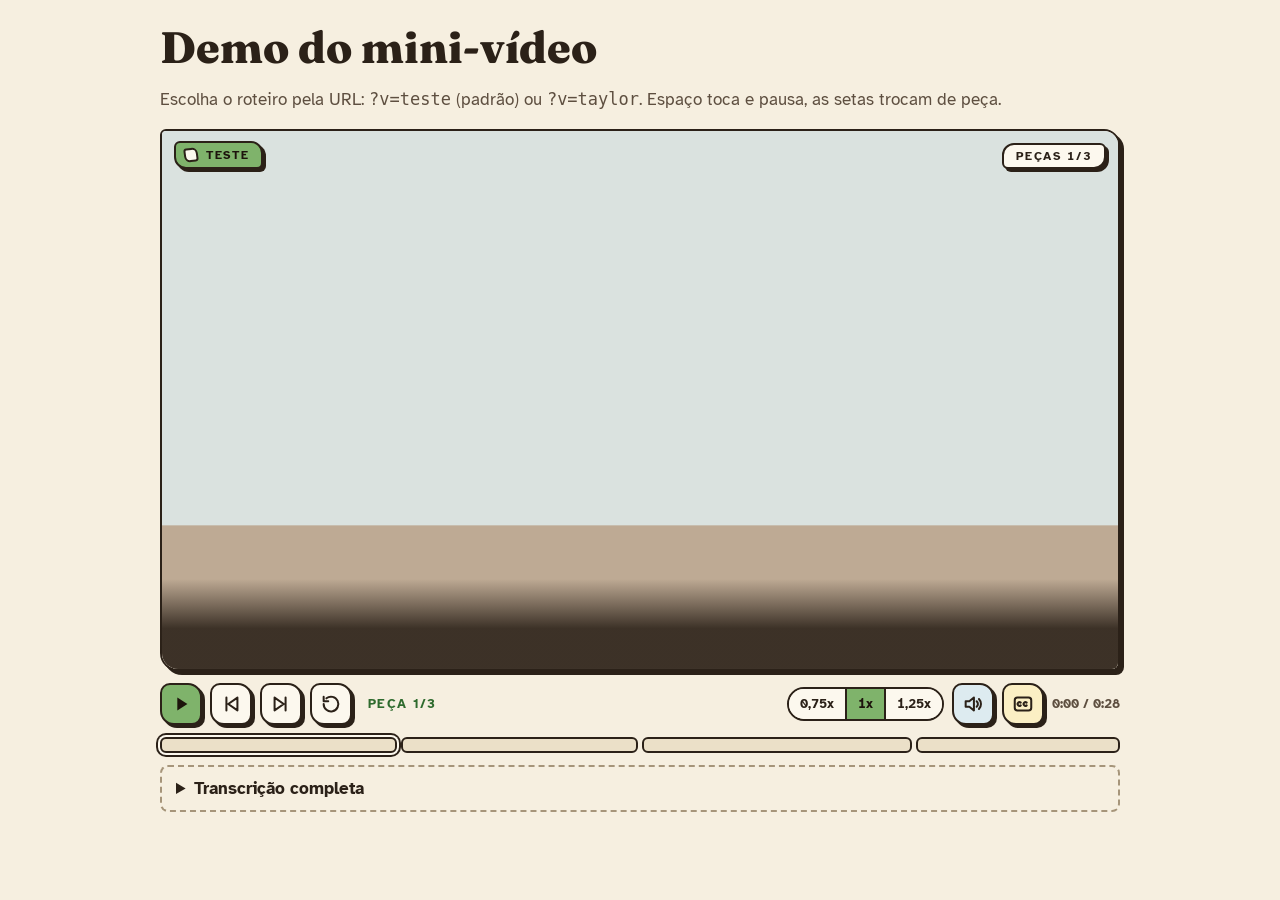
<file: explainer/demo.html>
<!doctype html>
<html lang="pt-BR">
<head>
<meta charset="utf-8">
<meta name="viewport" content="width=device-width, initial-scale=1, viewport-fit=cover">
<title>Demo do mini-vídeo</title>
<link rel="stylesheet" href="https://fonts.googleapis.com/css2?family=Fraunces:ital,opsz,wght,SOFT,WONK@0,9..144,400..900,0..100,0..1;1,9..144,400..900,0..100,0..1&family=Atkinson+Hyperlegible:wght@400;700&display=swap">
<link rel="stylesheet" href="../tokens.css">
<link rel="stylesheet" href="player.css">
<style>
  body { margin: 0; background: var(--paper); color: var(--ink); font: 17px/1.6 var(--f-body); padding: 24px max(16px, env(safe-area-inset-left, 0px)) 48px; }
  main { max-width: 960px; margin: 0 auto; display: grid; gap: 16px; }
  h1 { font: 800 clamp(28px, 5vw, 44px)/1.05 var(--f-display); margin: 0; }
  p { margin: 0; color: var(--ink-soft); }
</style>
</head>
<body>
<main>
  <h1>Demo do mini-vídeo</h1>
  <p>Escolha o roteiro pela URL: <code>?v=teste</code> (padrão) ou <code>?v=taylor</code>. Espaço toca e pausa, as setas trocam de peça.</p>
  <div id="player" data-area="calculo"></div>
</main>
<script src="https://cdnjs.cloudflare.com/ajax/libs/gsap/3.12.5/gsap.min.js" integrity="sha384-g4NTh/Iv5PPU4xPyhEWqPcwtNXOvdaDI8LLnyYfyNZOjKJeYQyjzQ9X5275eBjpt" crossorigin="anonymous"></script>
<script src="componentes.js"></script>
<script src="player.js"></script>
<script>
  /* carrega o roteiro e a cena pedidos na URL e monta o player */
  const v = new URLSearchParams(location.search).get("v") || "teste";
  const carregar = src => new Promise((ok, erro) => { const s = document.createElement("script"); s.src = src; s.onload = ok; s.onerror = () => erro(new Error("Não achei " + src)); document.body.appendChild(s); });
  carregar("../content/explainers/" + v + ".js").then(() => carregar("cenas/" + Explainers[v].meta.cena + "-cena.js"))
    .then(() => { window.player = new Explainer.Player(document.getElementById("player"), Explainers[v]); })
    .catch(e => { document.getElementById("player").textContent = e.message; });
</script>
</body>
</html>
</file>
<file: tokens.css>
/* Tokens de design do Caderno de Campo: cores, tipografia, espaçamento e áreas.
   Todo o resto do estilo (styles.css) e os gráficos em canvas (app.js) leem daqui. */

:root {
  /* papel e tinta */
  --paper: #F6EFE0;
  --paper-2: #EBE0C8;
  --card: #FCF8EE;
  --ink: #2B2118;
  --ink-soft: #5E4F40;
  --edge: #2B2118;      /* contorno dos cartões */
  --shadow: #2B2118;    /* sombra dura deslocada */
  --rule: #CDBFA3;      /* linhas finas */
  --rule-soft: #E4D8BF;
  --rule-strong: #A6957A;
  --contour: #8E7B5C;   /* curvas de nível do fundo */

  /* cores de lavoura */
  --leaf: #2F6B2E;
  --wheat: #E3A72F;
  --wheat-ink: #7A5200;
  --terra: #B5482A;
  --water: #2A6F8F;
  --beet: #8A3A5C;
  --alert: #9E2A2B;

  /* áreas da matemática: cada uma é um talhão (preenchimento e cor de texto) */
  --a-calculo-fill: #7FB36B;   --a-calculo-ink: #2F6B2E;
  --a-algebra-fill: #6FAFCB;   --a-algebra-ink: #2A6F8F;
  --a-estatistica-fill: #E8B54A; --a-estatistica-ink: #7A5200;
  --a-ml-fill: #E0795A;        --a-ml-ink: #B5482A;
  --a-decisao-fill: #C77C9F;   --a-decisao-ink: #8A3A5C;
  --a-fisica-fill: #8FB5CC;    --a-fisica-ink: #315D78;
  --a-prog-fill: #55BFA6;      --a-prog-ink: #1B7A66;

  /* post-its */
  --note-1: #FBEFC4;
  --note-2: #FCF8EE;
  --note-3: #DDEBF0;

  /* quadro-negro do código */
  --soil: #8B6B4A;
  --chalk-bg: #2E241B;
  --chalk-ink: #F1E7D2;

  /* nomes usados pelos gráficos (app.js) */
  --bg: var(--paper);
  --panel: var(--card);
  --muted: var(--ink-soft);
  --line: var(--rule);
  --grid: var(--rule-soft);
  --axis: var(--rule-strong);
  --curve: var(--water);
  --amber: var(--terra);
  --good: var(--leaf);
  --bad: var(--alert);

  /* tipografia */
  --f-display: "Fraunces", Georgia, "Times New Roman", serif;
  --f-body: "Atkinson Hyperlegible", system-ui, -apple-system, "Segoe UI", sans-serif;
  --f-hand: "Caveat", "Segoe Print", "Bradley Hand", cursive;
  --f-mono: "JetBrains Mono", ui-monospace, Consolas, monospace;

  /* espaçamento e forma */
  --s-1: 4px; --s-2: 8px; --s-3: 12px; --s-4: 16px; --s-5: 24px; --s-6: 32px; --s-7: 48px;
  --r-card: 6px 16px 8px 18px;   /* cantos irregulares, como recorte à mão */
  --r-chip: 999px;
  --hard: 4px 4px 0 var(--shadow);
  --hard-sm: 3px 3px 0 var(--shadow);

  /* área ativa (definida por [data-area]) */
  --area-fill: var(--a-calculo-fill);
  --area-ink: var(--a-calculo-ink);
}

@media (prefers-color-scheme: dark) {
  :root:not([data-theme="light"]) {
    --paper: #231A14; --paper-2: #2A2018; --card: #2E231B;
    --ink: #F0E4CF; --ink-soft: #BFAE96;
    --edge: #D9C7A8; --shadow: #0E0A07;
    --rule: #4A3A2D; --rule-soft: #392C22; --rule-strong: #7D6A55; --contour: #8A7355;
    --leaf: #8FC27A; --wheat: #F0BE4A; --wheat-ink: #F0BE4A; --terra: #F0906C; --water: #7FBFDD; --beet: #DE94B3; --alert: #F0806E;
    --a-calculo-fill: #7FB36B;   --a-calculo-ink: #8FC27A;
    --a-algebra-fill: #6FAFCB;   --a-algebra-ink: #7FBBD6;
    --a-estatistica-fill: #E8B54A; --a-estatistica-ink: #F0BE4A;
    --a-ml-fill: #E0795A;        --a-ml-ink: #F0906C;
    --a-decisao-fill: #C77C9F;   --a-decisao-ink: #DE94B3;
    --a-fisica-fill: #8FB5CC;    --a-fisica-ink: #A8CBE0;
    --a-prog-fill: #55BFA6;      --a-prog-ink: #78D7BF;
    --note-1: #4A3D1E; --note-2: #34281F; --note-3: #1F3340;
    --soil: #7A5C40; --chalk-bg: #17100B; --chalk-ink: #F1E7D2;
    color-scheme: dark;
  }
}
:root[data-theme="dark"] {
  --paper: #231A14; --paper-2: #2A2018; --card: #2E231B;
  --ink: #F0E4CF; --ink-soft: #BFAE96;
  --edge: #D9C7A8; --shadow: #0E0A07;
  --rule: #4A3A2D; --rule-soft: #392C22; --rule-strong: #7D6A55; --contour: #8A7355;
  --leaf: #8FC27A; --wheat: #F0BE4A; --wheat-ink: #F0BE4A; --terra: #F0906C; --water: #7FBFDD; --beet: #DE94B3; --alert: #F0806E;
  --a-calculo-fill: #7FB36B;   --a-calculo-ink: #8FC27A;
  --a-algebra-fill: #6FAFCB;   --a-algebra-ink: #7FBBD6;
  --a-estatistica-fill: #E8B54A; --a-estatistica-ink: #F0BE4A;
  --a-ml-fill: #E0795A;        --a-ml-ink: #F0906C;
  --a-decisao-fill: #C77C9F;   --a-decisao-ink: #DE94B3;
    --a-fisica-fill: #8FB5CC;    --a-fisica-ink: #A8CBE0;
  --a-prog-fill: #55BFA6;      --a-prog-ink: #78D7BF;
  --note-1: #4A3D1E; --note-2: #34281F; --note-3: #1F3340;
  --soil: #7A5C40; --chalk-bg: #17100B; --chalk-ink: #F1E7D2;
  color-scheme: dark;
}

/* cada assunto herda a cor do seu talhão */
[data-area="calculo"]    { --area-fill: var(--a-calculo-fill);    --area-ink: var(--a-calculo-ink); }
[data-area="algebra"]    { --area-fill: var(--a-algebra-fill);    --area-ink: var(--a-algebra-ink); }
[data-area="estatistica"]{ --area-fill: var(--a-estatistica-fill);--area-ink: var(--a-estatistica-ink); }
[data-area="ml"]         { --area-fill: var(--a-ml-fill);         --area-ink: var(--a-ml-ink); }
[data-area="decisao"]    { --area-fill: var(--a-decisao-fill);    --area-ink: var(--a-decisao-ink); }
[data-area="fisica"]     { --area-fill: var(--a-fisica-fill);     --area-ink: var(--a-fisica-ink); }
[data-area="prog"]       { --area-fill: var(--a-prog-fill);       --area-ink: var(--a-prog-ink); }
</file>
<file: explainer/player.css>
/* ExplainerPlayer: palco, legenda, controles e barra por peças. Cores e formas vêm de tokens.css. */

.expl { display: grid; gap: var(--s-3); outline: none; font-family: var(--f-body); color: var(--ink); }
.expl:focus-visible { outline: 3px dashed var(--terra); outline-offset: 6px; border-radius: 6px; }
.expl-aviso { padding: var(--s-4); border: 2px dashed var(--rule-strong); border-radius: 8px; font-weight: 700; }

/* palco: horizontal no desktop, vertical no celular (a cena é cortada ao centro) */
.expl-stage { position: relative; overflow: hidden; aspect-ratio: 16 / 9; background: var(--card); border: 2px solid var(--edge); border-radius: var(--r-card); box-shadow: var(--hard); }
@media (max-width: 640px) { .expl-stage { aspect-ratio: 4 / 5; } }
.expl-svg { position: absolute; inset: 0; width: 100%; height: 100%; display: block; overflow: hidden; }
.expl-slots { position: absolute; inset: 0; pointer-events: none; }
.expl-slots .slot { position: absolute; }
.slot-tag { top: 10px; left: 12px; } .slot-counter { top: 10px; right: 12px; }
.slot-terminal { top: 52px; left: 12px; right: 12px; } .slot-pill { top: 10px; left: 50%; transform: translateX(-50%); }
.slot-example { top: 20%; left: 12px; right: 12px; } .slot-why { bottom: 78px; left: 12px; right: 12px; }

/* legenda grande, palavra por palavra, termos-chave em outra cor */
.expl-caption { position: absolute; left: 0; right: 0; bottom: 0; margin: 0; padding: 12px 16px 14px; min-height: 64px; display: grid; place-items: center; text-align: center; background: linear-gradient(transparent, color-mix(in srgb, var(--chalk-bg) 90%, transparent) 55%); pointer-events: none; }
.expl-caption[hidden] { display: none; }
.expl-caption .frase { font: 800 clamp(20px, 3.6vw, 34px)/1.2 var(--f-display); color: var(--chalk-ink); text-wrap: balance; font-variation-settings: "SOFT" 100, "WONK" 1; }
.expl-caption .w { opacity: 0; display: inline-block; transform: translateY(5px); transition: opacity .16s ease, transform .16s ease; }
.expl-caption .w.on { opacity: 1; transform: none; }
.expl-caption .w.hl { color: var(--wheat); }
.expl-estatico .expl-caption .w { opacity: 1; transform: none; transition: none; }

/* controles */
.expl-controls { display: flex; align-items: center; gap: var(--s-2); flex-wrap: wrap; }
.eb { width: 42px; height: 42px; display: grid; place-items: center; padding: 0; background: var(--card); color: var(--ink); border: 2px solid var(--edge); border-radius: 10px 14px 10px 14px; box-shadow: var(--hard-sm); cursor: pointer; transition: transform .08s, box-shadow .08s; }
.eb:hover { transform: translate(-1px, -1px); box-shadow: 4px 4px 0 var(--shadow); }
.eb:active { transform: translate(3px, 3px); box-shadow: 0 0 0 var(--shadow); }
.eb svg { width: 22px; height: 22px; fill: none; stroke: currentColor; stroke-width: 2.2; stroke-linecap: round; stroke-linejoin: round; }
.eb-play { background: var(--area-fill); color: #1d140c; }
.eb-play .ic-play, .eb-play .ic-pause { fill: currentColor; stroke: none; }
.eb-play .ic-pause { display: none; } .expl-tocando .eb-play .ic-pause { display: block; } .expl-tocando .eb-play .ic-play { display: none; }
.eb-cc[aria-pressed="true"] { background: var(--note-1); }
.eb:focus-visible, .es:focus-visible, .seg:focus-visible { outline: 3px dashed var(--terra); outline-offset: 3px; }
.expl-pos { margin-left: var(--s-2); font: 700 13px var(--f-body); letter-spacing: .1em; text-transform: uppercase; color: var(--area-ink); }
.expl-sp { display: inline-flex; margin-left: auto; border: 2px solid var(--edge); border-radius: 999px; overflow: hidden; }
.es { font: 700 13px var(--f-body); padding: 7px 11px; color: var(--ink); background: var(--card); border: 0; cursor: pointer; font-variant-numeric: tabular-nums; }
.es + .es { border-left: 2px solid var(--edge); }
.es[aria-pressed="true"] { background: var(--area-fill); color: #1d140c; }
.expl-tempo { font: 700 13px var(--f-body); color: var(--ink-soft); font-variant-numeric: tabular-nums; }
@media (max-width: 560px) { .expl-sp { margin-left: 0; } .expl-pos { flex-basis: 100%; margin-left: 0; order: 9; } }

/* barra dividida por peças */
.expl-bar { display: flex; gap: 4px; }
.seg { position: relative; height: 16px; padding: 0; border: 2px solid var(--edge); border-radius: 6px; background: var(--paper-2); overflow: hidden; cursor: pointer; }
.seg i { position: absolute; inset: 0; width: calc(var(--f, 0) * 100%); background: var(--area-fill); }
.seg.atual { box-shadow: 0 0 0 2px var(--card), 0 0 0 4px var(--edge); }

/* transcrição */
.expl-transcript { border: 2px dashed var(--rule-strong); border-radius: 8px; padding: 8px 14px; }
.expl-transcript summary { cursor: pointer; font-weight: 700; }
.expl-texto { margin: var(--s-3) 0 4px; padding-left: 0; list-style: none; display: grid; gap: 8px; font-size: 15px; }
.expl-texto li { max-width: 72ch; }

/* ---------- componentes (Fase 2) ---------- */
.expl-slots { display: grid; grid-template-columns: minmax(0, 1fr) auto; grid-template-rows: auto auto minmax(0, 1fr) auto; gap: 8px; padding: 10px 12px 78px; inset: 0; }
.expl-slots .slot { position: static; opacity: 0; transform: translateY(6px); transition: opacity .25s ease, transform .25s ease; min-width: 0; }
.expl-slots .slot.on { opacity: 1; transform: none; }
.slot-tag { grid-column: 1; grid-row: 1; } .slot-counter { grid-column: 2; grid-row: 1; justify-self: end; }
.slot-terminal { grid-column: 1; grid-row: 2; max-width: 440px; } .slot-pill { grid-column: 2; grid-row: 2; justify-self: end; align-self: start; }
.slot-example { grid-column: 1 / -1; grid-row: 3; align-self: center; justify-self: center; max-width: 460px; }
.slot-why { grid-column: 1 / -1; grid-row: 4; justify-self: start; max-width: 520px; } .slot-cta { grid-column: 1 / -1; grid-row: 4; justify-self: center; align-self: end; }
@media (max-width: 640px) { .slot-terminal { grid-column: 1 / -1; max-width: none; } .slot-pill { grid-column: 1 / -1; grid-row: 3; justify-self: start; } .slot-example { grid-row: 4; align-self: start; } .slot-why { grid-row: 5; } .slot-cta { grid-row: 5; } .expl-slots { grid-template-rows: auto auto auto minmax(0, 1fr) auto; } }

.tag { display: inline-flex; align-items: center; gap: 8px; padding: 5px 12px 5px 8px; font: 700 12px/1 var(--f-body); letter-spacing: .14em; text-transform: uppercase; color: #1d140c; background: var(--area-fill); border: 2px solid var(--edge); border-radius: 6px 12px 6px 12px; box-shadow: var(--hard-sm); }
.tag i { width: 10px; height: 10px; background: var(--card); border: 2px solid var(--edge); border-radius: 3px 6px 3px 6px; transform: rotate(-8deg); }
.contador { display: inline-block; padding: 5px 12px; font: 700 12px/1 var(--f-body); letter-spacing: .12em; color: var(--ink); background: var(--card); border: 2px solid var(--edge); border-radius: 12px 6px 12px 6px; box-shadow: var(--hard-sm); font-variant-numeric: tabular-nums; }

.term { background: var(--chalk-bg); color: var(--chalk-ink); border: 2px solid var(--edge); border-radius: 8px 14px 8px 14px; box-shadow: var(--hard-sm); overflow: hidden; }
.term-bar { display: flex; align-items: center; gap: 6px; padding: 5px 10px; border-bottom: 1px solid color-mix(in srgb, var(--chalk-ink) 25%, transparent); font: 700 10px var(--f-body); letter-spacing: .14em; text-transform: uppercase; color: color-mix(in srgb, var(--chalk-ink) 65%, transparent); }
.term-bar i { width: 9px; height: 9px; border-radius: 50%; background: var(--terra); } .term-bar i:nth-child(2) { background: var(--wheat); } .term-bar i:nth-child(3) { background: var(--leaf); } .term-bar span { margin-left: auto; }
.cmd { margin: 0; padding: 9px 12px 10px; font: 400 clamp(12px, 1.9vw, 15px)/1.5 var(--f-mono); white-space: pre-wrap; overflow-wrap: anywhere; min-height: 2.6em; }
.cmd::before { content: "$ "; color: var(--wheat); }
.cmd.digitando::after, .cmd:empty::after { content: ""; display: inline-block; width: .55em; height: 1.05em; margin-left: 1px; vertical-align: text-bottom; background: var(--chalk-ink); animation: piscar .9s steps(1) infinite; }
@keyframes piscar { 50% { opacity: 0; } }

.pill { display: inline-flex; align-items: center; gap: 8px; padding: 7px 14px 7px 10px; font: 700 clamp(11px, 1.7vw, 14px)/1.1 var(--f-body); letter-spacing: .08em; text-transform: uppercase; border: 2px solid var(--edge); border-radius: 999px; box-shadow: var(--hard-sm); color: #1d140c; }
.pill svg { flex: none; width: 18px; height: 18px; fill: none; stroke: currentColor; stroke-width: 3; stroke-linecap: round; stroke-linejoin: round; }
.pill.ok { background: var(--a-calculo-fill); } .pill.alerta { background: var(--wheat); } .pill.erro { background: var(--alert); color: #fff; }
.slot-pill.on .pill { animation: pilula .45s cubic-bezier(.3, 1.6, .5, 1); }
@keyframes pilula { 0% { transform: scale(.7); } 100% { transform: scale(1); } }

.exemplo { padding: 12px 16px; background: var(--note-1); color: var(--ink); border: 2px solid var(--edge); border-radius: 4px 12px 6px 14px; box-shadow: var(--hard); transform: rotate(-1deg); }
.exemplo b { display: block; font: 700 22px/1 var(--f-hand); color: var(--area-ink); margin-bottom: 4px; }
.exemplo p { margin: 0; font-size: clamp(13px, 1.9vw, 16px); line-height: 1.4; }
.why { padding: 9px 14px; background: var(--card); color: var(--ink); border: 2px solid var(--edge); border-left: 6px solid var(--terra); border-radius: 4px 12px 12px 4px; box-shadow: var(--hard-sm); }
.why b { font: 700 11px var(--f-body); letter-spacing: .12em; text-transform: uppercase; color: var(--terra); }
.why p { margin: 2px 0 0; font-size: clamp(13px, 1.9vw, 16px); line-height: 1.35; }
.expl-cta { font: 700 clamp(14px, 2.2vw, 18px) var(--f-body); color: #1d140c; background: var(--wheat); border: 2px solid var(--edge); border-radius: 10px 16px 10px 16px; padding: 10px 18px; box-shadow: var(--hard); cursor: pointer; transition: transform .08s, box-shadow .08s; }
.expl-cta:hover { transform: translate(-1px, -1px); box-shadow: 5px 5px 0 var(--shadow); }
.expl-cta:active { transform: translate(3px, 3px); box-shadow: 0 0 0 var(--shadow); }
.expl-cta:focus-visible { outline: 3px dashed var(--terra); outline-offset: 3px; }
.slot-cta.on { pointer-events: auto; }
.expl-cf { position: absolute; z-index: 3; pointer-events: none; width: 8px; height: 12px; border: 1.5px solid var(--edge); }
.expl-cf.leaf { border-radius: 0 100% 0 100%; width: 12px; height: 15px; } .expl-cf.grain { border-radius: 50%; }
.expl-estatico .expl-slots .slot { transition: none; }
@media (prefers-reduced-motion: reduce) { .expl-slots .slot { transition: none; } .cmd.digitando::after, .cmd:empty::after { animation: none; } .slot-pill.on .pill { animation: none; } }

/* botão de som */
.eb-som .ic-onda { display: block; } .eb-som[aria-pressed="false"] .ic-onda { display: none; }
.eb-som[aria-pressed="false"] { background: var(--paper-2); opacity: .8; }
.eb-som[aria-pressed="true"] { background: var(--note-3); }
</file>
